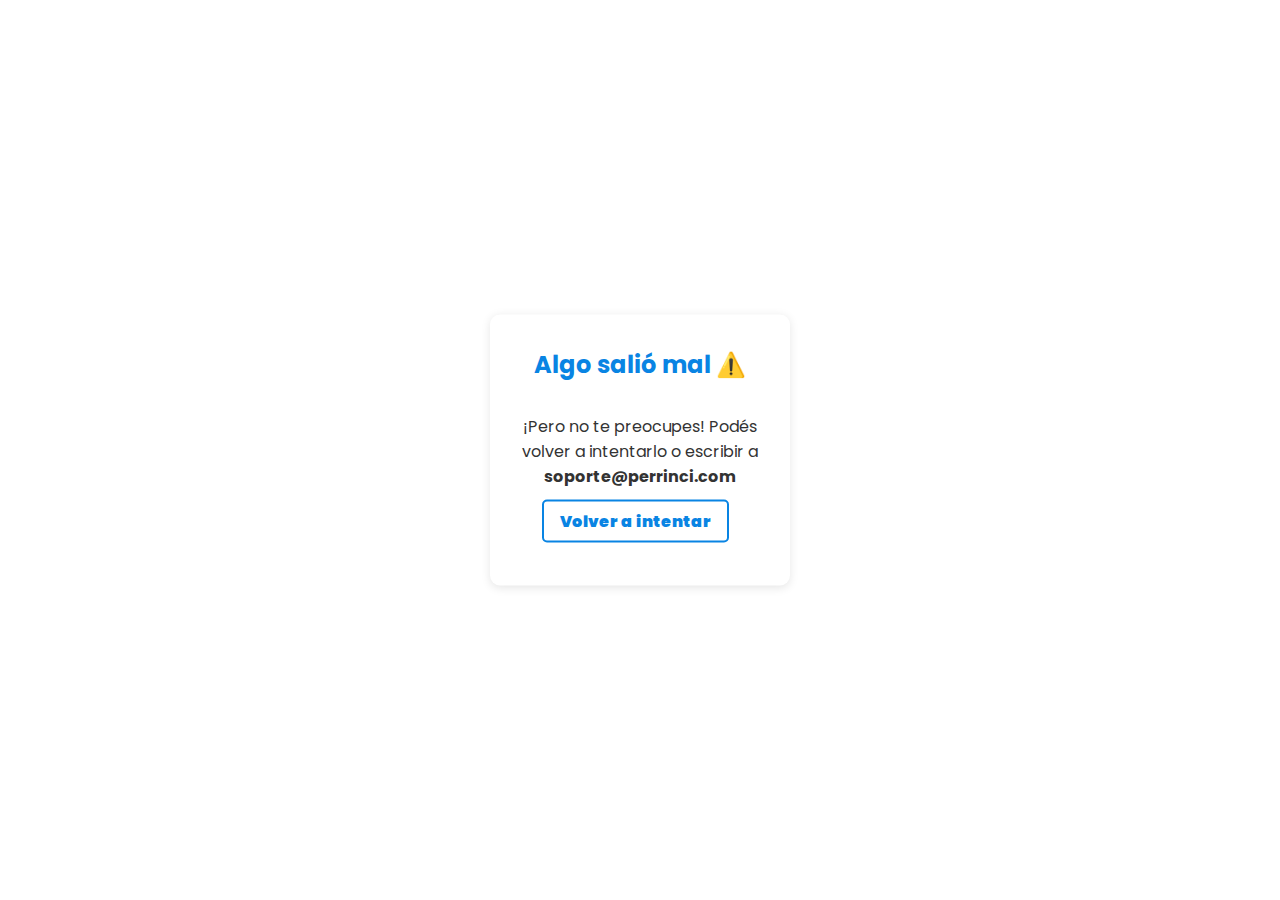
<file: registerError.html>
<!DOCTYPE html>
<html lang="en">
<head>
    <meta charset="UTF-8">
    <meta name="viewport" content="width=device-width, initial-scale=1.0">
    <title> Registro rechazado | Perrinci </title>
    <link rel="stylesheet" href="styles.css">
    <link rel="icon" href="images/perrinciFavicon.png" type="image/png">
    <link rel="preconnect" href="https://fonts.googleapis.com">
    <link rel="preconnect" href="https://fonts.gstatic.com" crossorigin>
    <link href="https://fonts.googleapis.com/css2?family=Poppins:wght@300;400;500;600;700;800&display=swap" rel="stylesheet">
</head>
<body>
    <div class="register-container-type">
        <h1 class="title">Algo salió mal ⚠️ </h1>
        <p class="subtitle">¡Pero no te preocupes! Podés volver a intentarlo o escribir a <strong> soporte@perrinci.com <strong> </p>
        <div class="button-container-success">
            <div class="button-successcontainer ">
                <a href="index.html" class="register-button">Volver a intentar</a>
            </div>
        </div>
    </div>
        <script>
            function setType(type) {
                sessionStorage.setItem('userType', type);
            }
        </script>
</body>
</html>
</file>
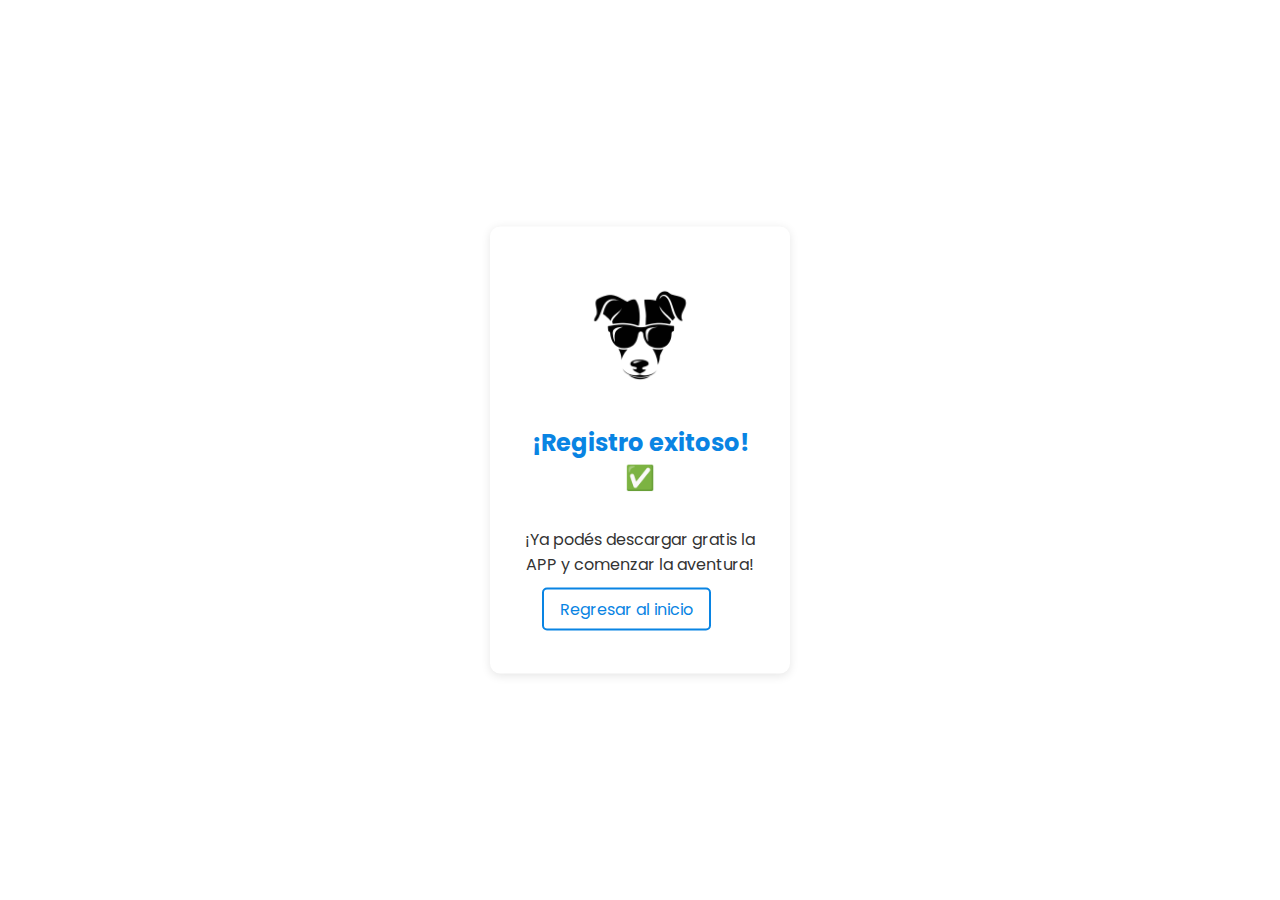
<file: registerSuccessfully.html>
<!DOCTYPE html>
<html lang="en">
<head>
    <meta charset="UTF-8">
    <meta name="viewport" content="width=device-width, initial-scale=1.0">
    <title>Tipo de registro | Perrinci </title>
    <link rel="stylesheet" href="styles.css">
    <link rel="icon" href="images/perrinciFavicon.png" type="image/png">
    <link rel="preconnect" href="https://fonts.googleapis.com">
    <link rel="preconnect" href="https://fonts.gstatic.com" crossorigin>
    <link href="https://fonts.googleapis.com/css2?family=Poppins:wght@300;400;500;600;700;800&display=swap" rel="stylesheet">
</head>
<body>
    <div class="register-container-type">
        <img src="/images//perrinciLogo.png" alt="Logo" class="logo">
        <h1 class="title">¡Registro exitoso! ✅</h1>
        <p class="subtitle">¡Ya podés descargar gratis la APP y comenzar la aventura!</p>
        <div class="button-container-success">
            <div class="button-successcontainer ">
                <a href="index.html" class="register-button">Regresar al inicio</a>
            </div>
        </div>
    </div>
        <script>
            function setType(type) {
                sessionStorage.setItem('userType', type);
            }
        </script>
</body>
</html>
</file>
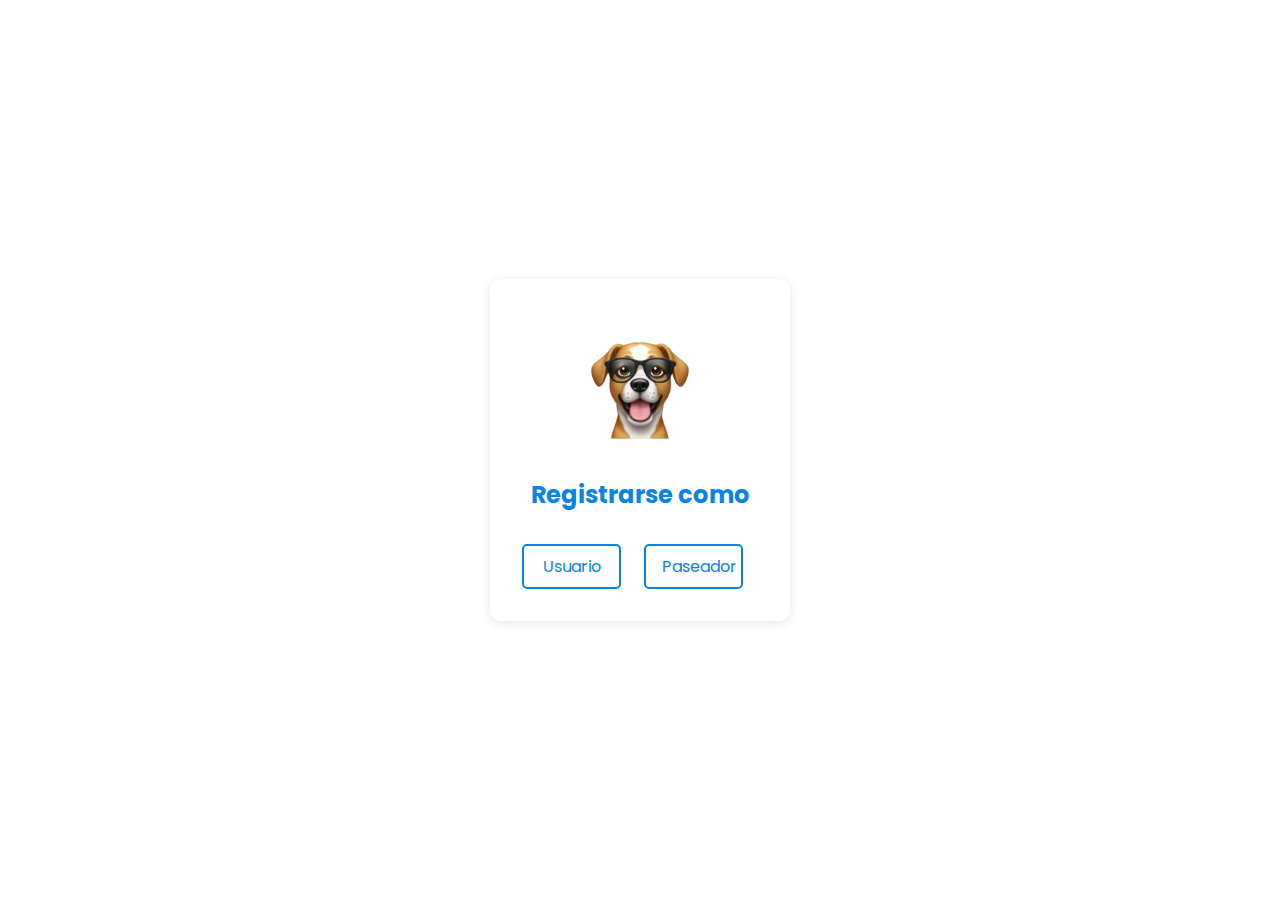
<file: registerType.html>
<!DOCTYPE html>
<html lang="en">
<head>
    <meta charset="UTF-8">
    <meta name="viewport" content="width=device-width, initial-scale=1.0">
    <title>Tipo de registro | Perrinci </title>
    <link rel="stylesheet" href="styles.css">
    <link rel="icon" href="images/perrinciFavicon.png" type="image/png">
    <link rel="preconnect" href="https://fonts.googleapis.com">
    <link rel="preconnect" href="https://fonts.gstatic.com" crossorigin>
    <link href="https://fonts.googleapis.com/css2?family=Poppins:wght@300;400;500;600;700;800&display=swap" rel="stylesheet">
</head>
<body>
    <div class="register-container-type">
        <img src="./images/icon.png" alt="Logo" class="logo">
        <h1 class="title">Registrarse como</h1>
        <div class="button-container">
            <div class="button-container">
                <a href="registerUser.html" class="register-button" onclick="setType('DOG_OWNER')">Usuario</a>
                <a href="registerWalker.html" class="register-button" onclick="setType('WALKER')">Paseador</a>
            </div>
        </div>
    </div>
        <script>
            function setType(type) {
                sessionStorage.setItem('userType', type);
            }
        </script>
</body>
</html>
</file>
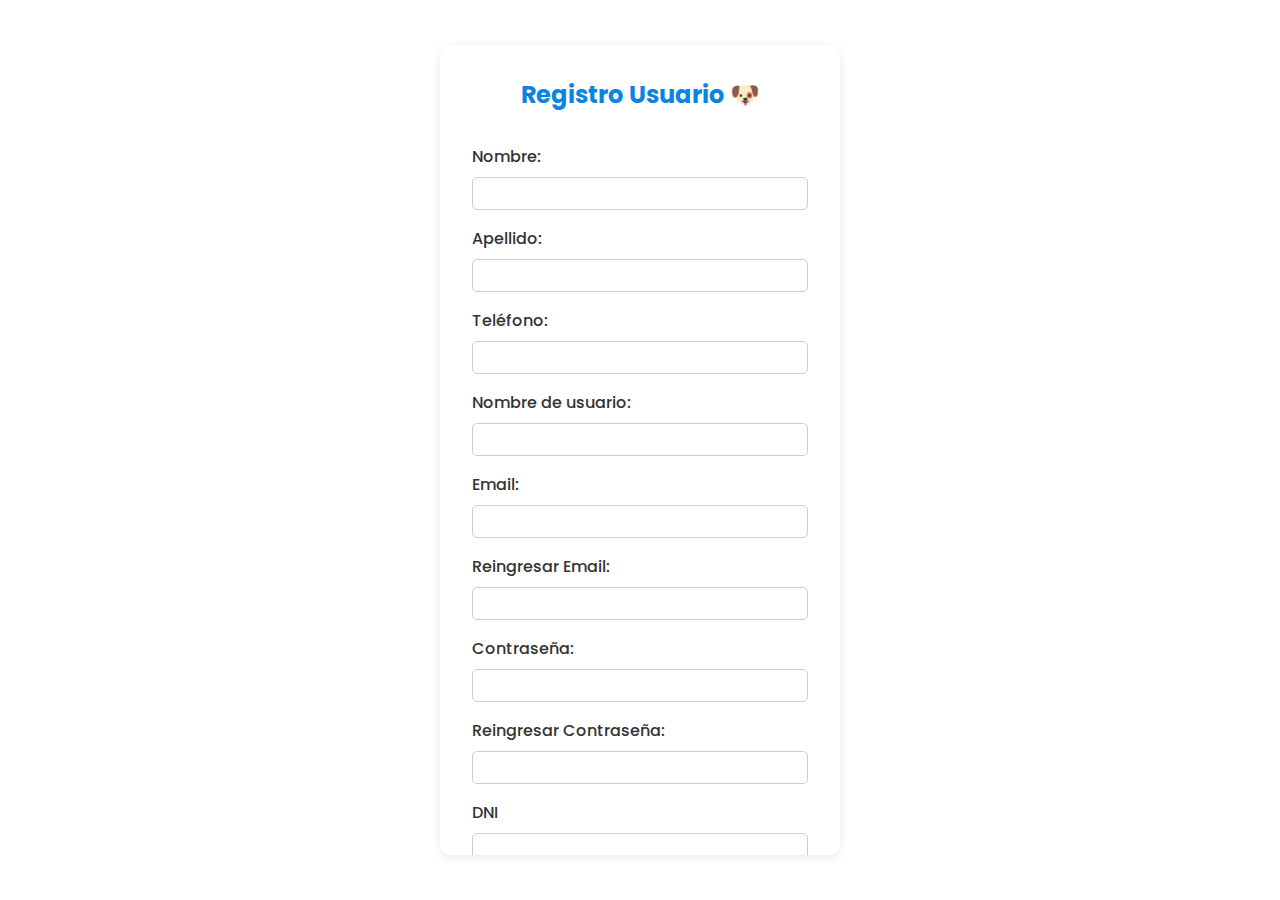
<file: registerUser.html>
<!DOCTYPE html>
<html lang="en">
<head>
    <meta charset="UTF-8">
    <meta name="viewport" content="width=device-width, initial-scale=1.0">
    <title>Registrar usuario </title>
    <link rel="stylesheet" href="styles.css">
    <link rel="icon" href="images/perrinciFavicon.png" type="image/png">
    <link rel="preconnect" href="https://fonts.googleapis.com">
    <link rel="preconnect" href="https://fonts.gstatic.com" crossorigin>
    <link href="https://fonts.googleapis.com/css2?family=Poppins:wght@300;400;500;600;700;800&display=swap" rel="stylesheet">
</head>
<body>
    <div class="register-container">
        <h2 class="title">Registro Usuario 🐶</h2>
        <form id="registerForm">
            <div class="form-group">
                <label for="firstName">Nombre:</label>
                <input type="text" id="firstName" name="firstName" required>
            </div>
            <div class="form-group">
                <label for="lastName">Apellido:</label>
                <input type="text" id="lastName" name="lastName" required>
            </div>
            <div class="form-group">
                <label for="phone">Teléfono:</label>
                <input type="text" id="phone" name="phone" required>
            </div>

            <div class="form-group">
                <label for="userName">Nombre de usuario:</label>
                <input type="text" id="userName" name="userName" required>
            </div>
            <div class="form-group">
                <label for="email">Email:</label>
                <input type="email" id="email" name="email" required>
            </div>
            <div class="form-group">
                <label for="email">Reingresar Email:</label>
                <input type="email" id="re_email" name="re_email" required>
            </div>
            <div class="form-group">
                <label for="password">Contraseña:</label>
                <input type="password" id="password" name="password" required>
            </div>
            <div class="form-group">
                <label for="password">Reingresar Contraseña:</label>
                <input type="re_password" id="re_password" name="re_password" required>
            </div>
            <div class="form-group">
                <label for="dni">DNI</label>
                <input type="number" id="dni" name="dni" required>
            </div>
            <div class="form-group">
                <label for="dni">Fecha de nacimiento</label>
                <input type="date" id="born" name="born" required>
            </div>
            <div class="form-group">
                <h3 for="text">Informacion de tu mascota</h3>
            </div>
            <div class="form-group">
                <label for="dogName">Nombre</label>
                <input type="text" id="dogName" name="dogName" required>
            </div>
            <div class="form-group">
                <label for="dogBorn">Fecha de nacimiento mascota</label>
                <input type="date" id="dogBorn" name="dogBorn" required>
            </div>
            <div class="form-group">
                <label for="breed">Raza (No obligatorio)</label>
                <input type="text" id="breed" name="breed">
            </div>
            <div class="form-group">
                <label for="weight">Peso</label>
                <input type="number" id="weight" name="weight">
            </div>
            <div class="form-group">
                <h3 for="text">Informacion de dirección</h3>
            </div>
            <div class="form-group">
                <label for="street">Calle</label>
                <input type="text" id="street" name="street" required>
            </div>
            <div class="form-group">
                <label for="numero">Numero</label>
                <input type="number" id="number" name="number" required>
            </div>
            <div class="form-group">
                <label for="departament">Departamento</label>
                <input type="text" id="department" name="department" required>
            </div>
            <div class="form-group">
                <label for="city">Ciudad</label>
                <input type="text" id="city" name="city" required>
            </div>
            <div class="form-group">
                <label for="provincia">Provincia</label>
                <input type="text" id="state" name="state" required>
            </div>
            <div class="form-group">
                <label for="postalcode">Codigo postal</label>
                <input type="number" id="postalCode" name="postalCode" required>
            </div>
            <div class="form-group">
                <label for="country">País</label>
                <input type="text" id="country" name="country" required>
            </div>
            <button type="submit" class="btn">Registrar</button>
        </form>
    </div>
    <script src="script.js"></script>
</body>
</html>
</file>
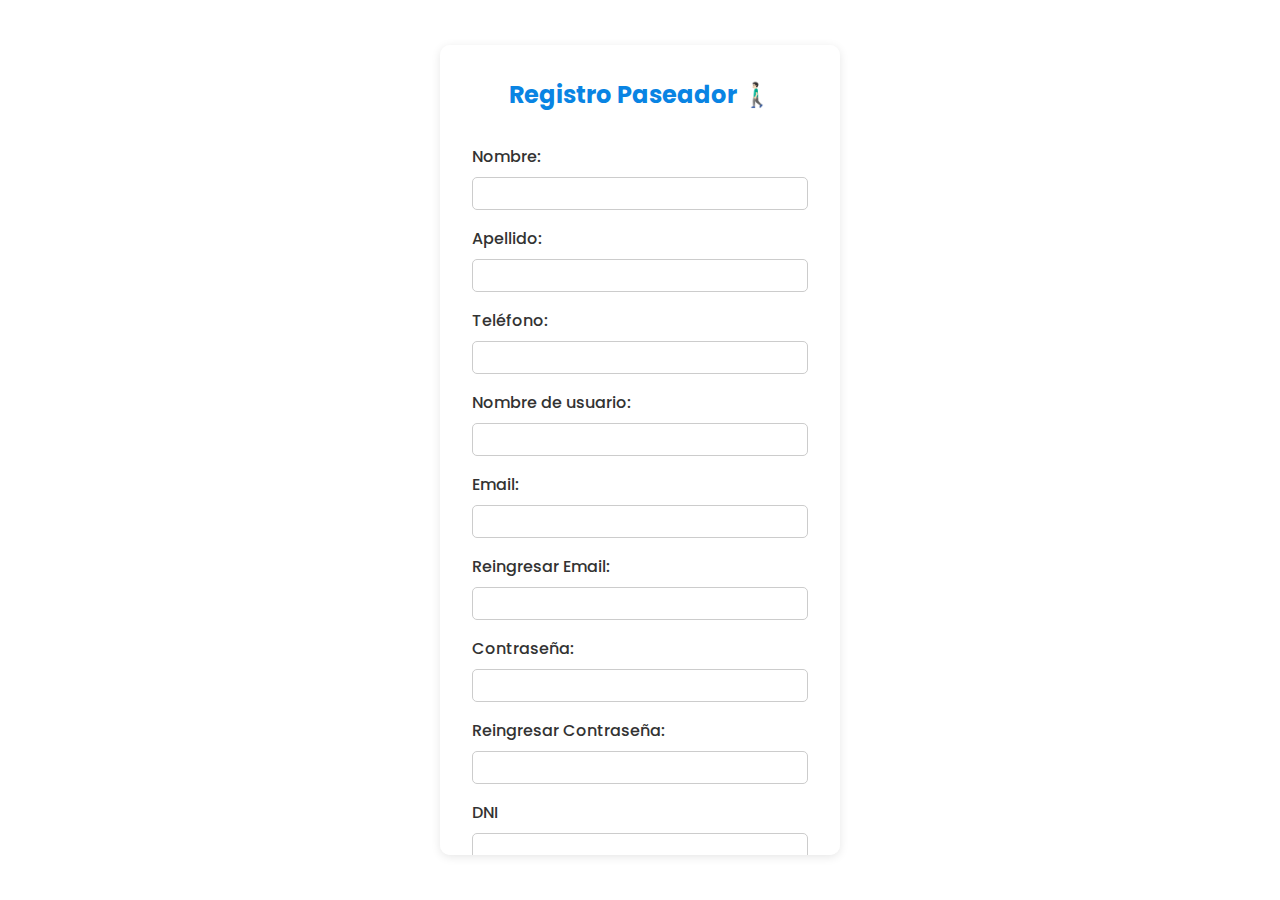
<file: registerWalker.html>
<!DOCTYPE html>
<html lang="en">
<head>
    <meta charset="UTF-8">
    <meta name="viewport" content="width=device-width, initial-scale=1.0">
    <title>Registrar paseador</title>
    <link rel="stylesheet" href="styles.css">
    <link rel="icon" href="images/perrinciFavicon.png" type="image/png">
    <link rel="preconnect" href="https://fonts.googleapis.com">
    <link rel="preconnect" href="https://fonts.gstatic.com" crossorigin>
    <link href="https://fonts.googleapis.com/css2?family=Poppins:wght@300;400;500;600;700;800&display=swap" rel="stylesheet">
</head>
<body>
    <div class="register-container">
        <h2 class="title">Registro Paseador 🚶🏻‍♂️</h2>
        <form id="registerForm">
            <div class="form-group">
                <label for="firstName">Nombre:</label>
                <input type="text" id="firstName" name="firstName" required>
            </div>
            <div class="form-group">
                <label for="lastName">Apellido:</label>
                <input type="text" id="lastName" name="lastName" required>
            </div>
            <div class="form-group">
                <label for="phone">Teléfono:</label>
                <input type="text" id="phone" name="phone" required>
            </div>
            <div class="form-group">
                <label for="userName">Nombre de usuario:</label>
                <input type="text" id="userName" name="userName" required>
            </div>
            <div class="form-group">
                <label for="email">Email:</label>
                <input type="email" id="email" name="email" required>
            </div>
            <div class="form-group">
                <label for="email">Reingresar Email:</label>
                <input type="email" id="email" name="re_email" required>
            </div>
            <div class="form-group">
                <label for="password">Contraseña:</label>
                <input type="password" id="password" name="password" required>
            </div>
            <div class="form-group">
                <label for="password">Reingresar Contraseña:</label>
                <input type="re_password" id="re_password" name="re_password" required>
            </div>
            <div class="form-group">
                <label for="dni">DNI</label>
                <input type="number" id="dni" name="dni" required>
            </div>
            <div class="form-group">
                <label for="dni">Fecha de nacimiento</label>
                <input type="date" id="born" name="born" required>
            </div>
            <div class="form-group">
                <label for="dni">CBU</label>
                <input type="number" id="cbu" name="cbu" required>
            </div>
            <div class="form-group">
                <label for="userName">Alias</label>
                <input type="text" id="alias" name="alias" required>
            </div>
            <div class="form-group">
                <h3 for="text">Informacion de dirección</h3>
            </div>
            <div class="form-group">
                <label for="street">Calle</label>
                <input type="text" id="street" name="street" required>
            </div>
            <div class="form-group">
                <label for="numero">Numero</label>
                <input type="text" id="number" name="number" required>
            </div>
            <div class="form-group">
                <label for="departament">Departamento</label>
                <input type="text" id="department" name="department" required>
            </div>
            <div class="form-group">
                <label for="city">Ciudad</label>
                <input type="text" id="city" name="city" required>
            </div>
            <div class="form-group">
                <label for="provincia">Provincia</label>
                <input type="text" id="state" name="state" required>
            </div>
            <div class="form-group">
                <label for="postalcode">Codigo postal</label>
                <input type="text" id="postalCode" name="postalCode" required>
            </div>
            <div class="form-group">
                <label for="country">País</label>
                <input type="text" id="country" name="country" required>
            </div>
            <button type="submit" class="btn">Registrar</button>
        </form>
    </div>
    <script src="script.js"></script>
</body>
</html>
</file>
<file: styles.css>
@import url('https://fonts.googleapis.com/css2?family=Poppins:wght@300;400;500;600;700;800&display=swap');

html {
    scroll-behavior: smooth;
}

* {
    padding: 0;
    margin: 0;
    outline: none;
    border: none;
    box-sizing: border-box;
}

img {
    width: 100%;
    display: flex;
}

a {
    text-decoration: none;
}

body {
    font-family: 'Poppins', sans-serif;
    background-color: #fff;
    color: #333;
}

body.home {
    background-color: #fff;
    background-size: cover;
    background-position: center;
    background-image: url("./images/background.png");
}

section.container {
    background-color: #fff;
}

section.container h2 {
    color: #0984E3;
    font-weight: 700;
    font-size: 220%;

}

section.container p {
    color: #333;
}

.content-after-header {
    background-color: #fff;
    padding: 2rem;
}

nav {
    max-width: 1200px;
    margin: auto;
    padding: 2rem 1rem;
    display: flex;
    align-items: center;
    justify-content: space-between;
}

.nav-logo {
    max-width: 140px;
}

.nav-links {
    list-style: none;
    display: flex;
    align-items: center;
    gap: 4rem;
    margin-left: 35%;
}

.link a {
    position: relative;
    padding-bottom: 0.75rem;
    color: #333;
    font-weight: 500;
}

.link a::after {
    content: "";
    position: absolute;
    height: 2px;
    width: 0;
    bottom: 0;
    left: 0;
    background-color: #0984E3;
    transition: all 0.3s ease;
}

.link a:hover::after {
    width: 70%;
}

.btn {
    padding: 1rem 2rem;
    font-size: 1rem;
    color: #fff;
    background-color: #0984E3;
    border-radius: 20px;
    cursor: pointer;
    transition: all 0.3s ease;
}

.btn:hover {
    background-color: #333333;
}

.container {
    max-width: 1200px;
    margin: auto;
    padding: 5rem 2rem;
}

.blur {
    position: absolute;
    z-index: -100;
}

header {
    position: relative;
    padding-top: 2rem;
    display: flex;
    align-items: center;
    gap: 10rem;
    margin-bottom: 10%;
    min-height: 80vh;
}


header .content {
    flex: 1;
}

header .content h1 {
    color: 333333;
    margin-bottom: 1rem;
    font-size: 4.5rem;
    font-weight: 900;
    line-height: 4rem;
}

header .content h1 span {
    -webkit-text-fill-color: transparent;
    -webkit-text-stroke: 1px #fff;
}

header .content h1 {
    color: #333333;
    margin-bottom: 1rem;
    font-size: 4.5rem;
    font-weight: 900;
    line-height: 4rem;
}

header .content p {
    margin-bottom: 2rem;
    color: #333333;
}

header .content button {
    padding: 1rem 2rem;
    font-size: 1rem;
    color: #fff;
    background-color: #0984E3;
    border-radius: 20px;
    cursor: pointer;
    transition: all 0.3s ease;
}


header .content button:hover {
    background-color: #333333;
}

header .image {
    flex: 1;
}

header .image img {
    max-width: 100%;
}


section .header {
    margin-bottom: 1rem;
    color: #fff;
    text-align: center;
    font-size: 2.25rem;
    font-weight: 600;
}

.features {
    margin-top: 4rem;
    display: grid;
    grid-template-columns: repeat(4, 1fr);
    gap: 2rem;
}

.features .card {
    background-color: #eaeaea;
    padding: 1rem;
    border: 2px solid transparent;
    border-radius: 15px;
    transition: all 0.3s ease;
}

.features .card:hover {
    background-color: #c4c4c4;
}

.features .card span {
    display: inline-block;
    background-color: #333333;
    padding: 2px 9px;
    margin-bottom: 1rem;
    font-size: 1.75rem;
    color: #eaeaea;
    border-radius: 5px;
}

.features .card h4 {
    margin-bottom: 0.5rem;
    color: #333333;
    font-size: 1.2rem;
    font-weight: 600;
}

.features .card p {
    color: #333333;
    margin-bottom: 1rem;
}

.features .card a {
    color: #333333;
    transition: all 0.3s ease;
}


.sub-header {
    max-width: 600px;
    margin: auto;
    text-align: center;
    color: #ccc;
}

.app-container {
    display: flex;
    justify-content: center;
    align-items: center;
    flex-wrap: wrap;
    margin-top: 10%;
    gap: 2rem;
}

.app-image {
    max-width: 300px;
}

.app-image img {
    width: 100%;
    height: auto;
}

.app-details {
    max-width: 400px;
}

footer {
    position: relative;
    display: grid;
    grid-template-columns: 400px 1fr 1fr auto;
    gap: 2rem;
    justify-content: center;
}

footer .column .logo {
    max-width: 80px;
    margin-bottom: 2rem;
}

footer .column p {
    color: #333333;
    margin-bottom: 2rem;
}

footer .column .socials {
    display: flex;
    align-items: center;
    gap: 1rem;
}

footer .column .socials a {
    color: #333333;
    border: 1px solid #ccc;
    padding: 5px 10px;
    font-size: 1.25rem;
    border-radius: 100%;
    transition: all 0.3s ease;
}

footer .column .socials a:hover {
    color: #fff;
    background-color: #0984E3;
    border-color: #0984E3;
}

footer .column h4 {
    color: #333333;
    margin-bottom: 2rem;
    font-size: 1.2rem;
    font-weight: 500;
}

footer .column>a {
    display: block;
    color: #333333;
    margin-bottom: 1rem;
    transition: all 0.3s ease;
}

footer .column>a:hover {
    color: #0984E3;
}


.copyright {
    max-width: 1200px;
    margin: auto;
    padding: 1rem;
    color: #333333;
    font-size: 0.8rem;
    font-weight: 500;
    text-align: center;
}

.mobile-menu {
    display: none;
}

.menu-icon {
    cursor: pointer;
    display: flex;
    flex-direction: column;
    padding: 15px;
}

.menu-icon span {
    height: 3px;
    width: 25px;
    background-color: #333;
    margin: 5px 0;
}

.mobile-nav-links {
    list-style: none;
    display: none;
}

.mobile-nav-links li {
    text-align: center;
}

.mobile-nav-links.show {
    display: block;
}

@media (max-width: 899px) {
    .contact-column {
        display: none;
    }

    .nav-links {
        display: none;
    }

    .mobile-menu {
        display: flex;
        align-items: center;
        justify-content: space-between;
    }

    .mobile-nav-links {
        list-style: none;
        display: none;
        flex-direction: column;
        position: absolute;
        top: 70px;
        right: 0;
        background-color: #fff;
        box-shadow: 0 2px 5px rgba(0, 0, 0, 0.1);
        z-index: 1000;
    }

    .mobile-nav-links li {
        margin: 10px 0;
    }
}

@media (width < 899px) {
    .nav-links {
        display: none;
    }

    .contact-column {
        justify-self: end;
    }
}

header {
    grid-template-columns: repeat(1, 1fr);
}

header .image {
    grid-area: 1/1/2/2;
}

.features {
    grid-template-columns: repeat(2, 1fr);
}

.pricing {
    grid-template-columns: repeat(2, 1fr);
}

footer {
    grid-template-columns: 1fr 150px;
}


@media (max-width: 600px) {

    .nav-logo {
        max-width: 110px;
    }

    header {
        grid-area: 1/1/2/2;
    }

    header .image {
        display: none;
        
    }

    .features {
        grid-template-columns: repeat(1, 1fr);
    }

    footer {
        grid-template-columns: 1fr 150px;
    }
}

.register-container {
    background-color: #fff;
    padding: 2rem;
    border-radius: 10px;
    box-shadow: 0 2px 10px rgba(0, 0, 0, 0.1);
    text-align: center;
    width: 300px;
    margin: auto;
    position: absolute;
    top: 50%;
    left: 50%;
    transform: translate(-50%, -50%);
}

.logo {
    width: 150px;
    margin: 0 auto 1rem auto; 
    display: block; 
}
.title {
    font-size: 1.5rem;
    color: #0984E3;
    margin-bottom: 2rem;
    text-align: center;
}

.button-container {
    display: flex;
    justify-content: space-between;
    gap: 1rem;
}

.button-container-success {
    display: flex;
    gap: 1rem;
}

.button-successcontainer {
    margin: 20px;
    margin-right: 15px;
}

.register-button {
    background-color: #fff;
    color: #0984E3;
    border: 2px solid #0984E3;
    border-radius: 5px;
    padding: 0.5rem 1rem;
    text-align: center;
    transition: background-color 0.3s, color 0.3s;
    flex: 1;
    max-width: 45%;
}

.register-button:hover {
    background-color: #0984E3;
    color: #fff;
}

.register-container {
    background-color: #fff;
    padding: 2rem;
    border-radius: 10px;
    box-shadow: 0 2px 10px rgba(0, 0, 0, 0.1);
    text-align: left; 
    width: 400px;
    margin: auto;
    overflow-y: auto;
    max-height: 90vh;
    position: absolute;
    top: 50%;
    left: 50%;
    transform: translate(-50%, -50%); 
}

.register-container-type {
    background-color: #fff;
    padding: 2rem;
    border-radius: 10px;
    box-shadow: 0 2px 10px rgba(0, 0, 0, 0.1);
    text-align: center;
    width: 300px;
    margin: auto;
    position: absolute;
    top: 50%;
    left: 50%;
    transform: translate(-50%, -50%);
}

.title {
    font-size: 1.5rem;
    color: #0984E3;
    margin-bottom: 2rem;
    text-align: center; 
}

.form-group {
    margin-bottom: 1rem;
}

.form-group label {
    display: block;
    margin-bottom: 0.5rem;
    font-weight: 500;
}

.form-group input,
.form-group select,
.form-group textarea {
    width: 100%;
    padding: 0.5rem;
    border: 1px solid #ccc;
    border-radius: 5px;
}

.btn {
    display: block;
    width: 100%;
    padding: 1rem;
    font-size: 1rem;
    color: #fff;
    background-color: #0984E3;
    border-radius: 5px;
    cursor: pointer;
    transition: background-color 0.3s, color 0.3s;
    text-align: center;
}

.btn:hover {
    background-color: #333;
}
</file>
